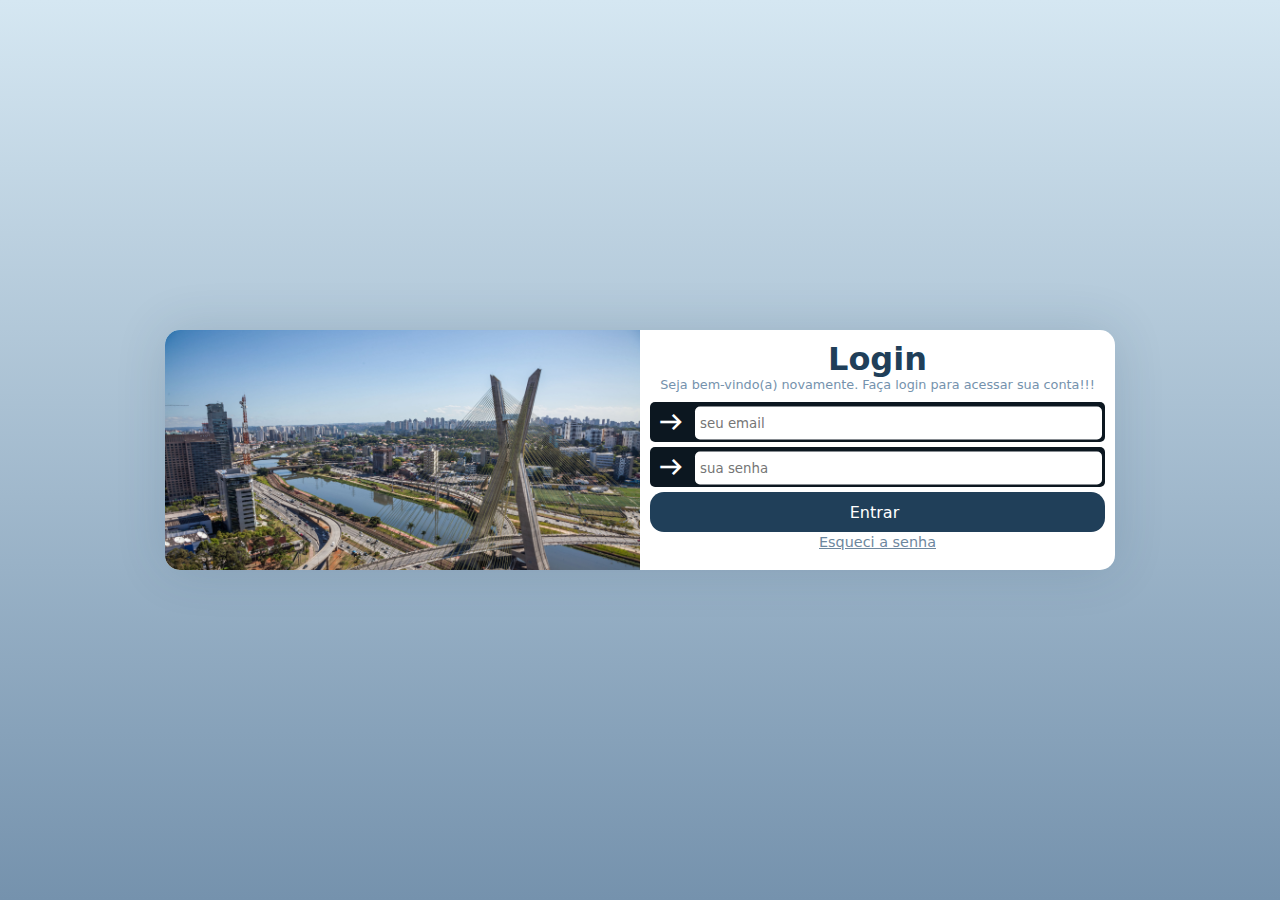
<file: index.html>
<!DOCTYPE html>
<html lang="pt-br">
<head>
    <meta charset="UTF-8">
    <meta name="viewport" content="width=device-width, initial-scale=1.0">
    <title>Login</title>
    <link rel="shortcut icon" href="imagens/favicon.png" type="image/x-icon">

    <link rel="stylesheet" href="https://fonts.googleapis.com/css2?family=Material+Symbols+Outlined:opsz,wght,FILL,GRAD@24,400,0,0&icon_names=arrow_right_alt" />

    <link rel="stylesheet" href="estilos/style.css">

    <link rel="stylesheet" href="estilos/media-query.css">
</head>
<body>
    <main>
        <section id="login">

            <div id="imagem">
            </div>

            <div id="form">
                <h1>Login</h1>
                <p>Seja bem-vindo(a) novamente. Faça login para acessar sua conta!!!</p>

                <form action="login.html" method="post" autocomplete="on">

                    <div class="campo">
                        <span class="material-symbols-outlined">
                            arrow_right_alt
                            </span>

                        <input type="email" name="login" id="ilogin" placeholder="seu email" autocomplete="email" required maxlength="30">

                        <label for="ilogin">Login</label>
                    </div>

                    <div class="campo">

                        <span class="material-symbols-outlined">
                            arrow_right_alt
                            </span>

                        <input type="password" name="senha" id="isenha" placeholder="sua senha" autocomplete="current-password" required minlength="8" maxlength="20">

                        <label for="isenha">Senha</label>
                    </div>

                    <input type="submit" value="Entrar">
                    <a href="esqueci.html" class="botao">
                        Esqueci a senha
                    </a>

                </form>
            </div>
        </section>
    </main>
</body>
</html>
</file>
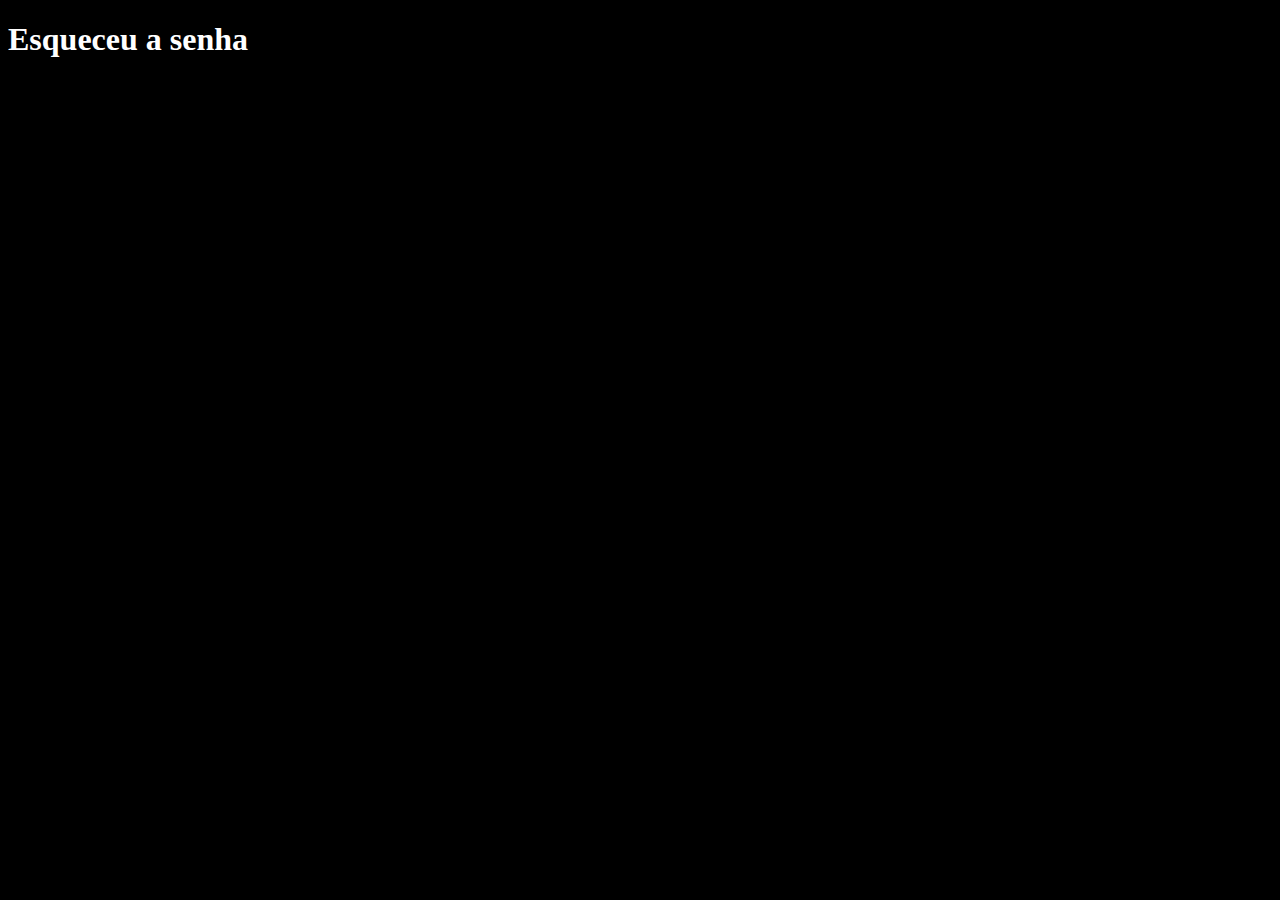
<file: esqueci.html>
<!DOCTYPE html>
<html lang="pt-br">
<head>
    <meta charset="UTF-8">
    <meta name="viewport" content="width=device-width, initial-scale=1.0">
    <title>Esqueceu a senha</title>
    <style>
        body  {
            background-color: black;
            color: white;
        }
    </style>
</head>
<body>
    <h1>Esqueceu a senha</h1>
</body>
</html>
</file>
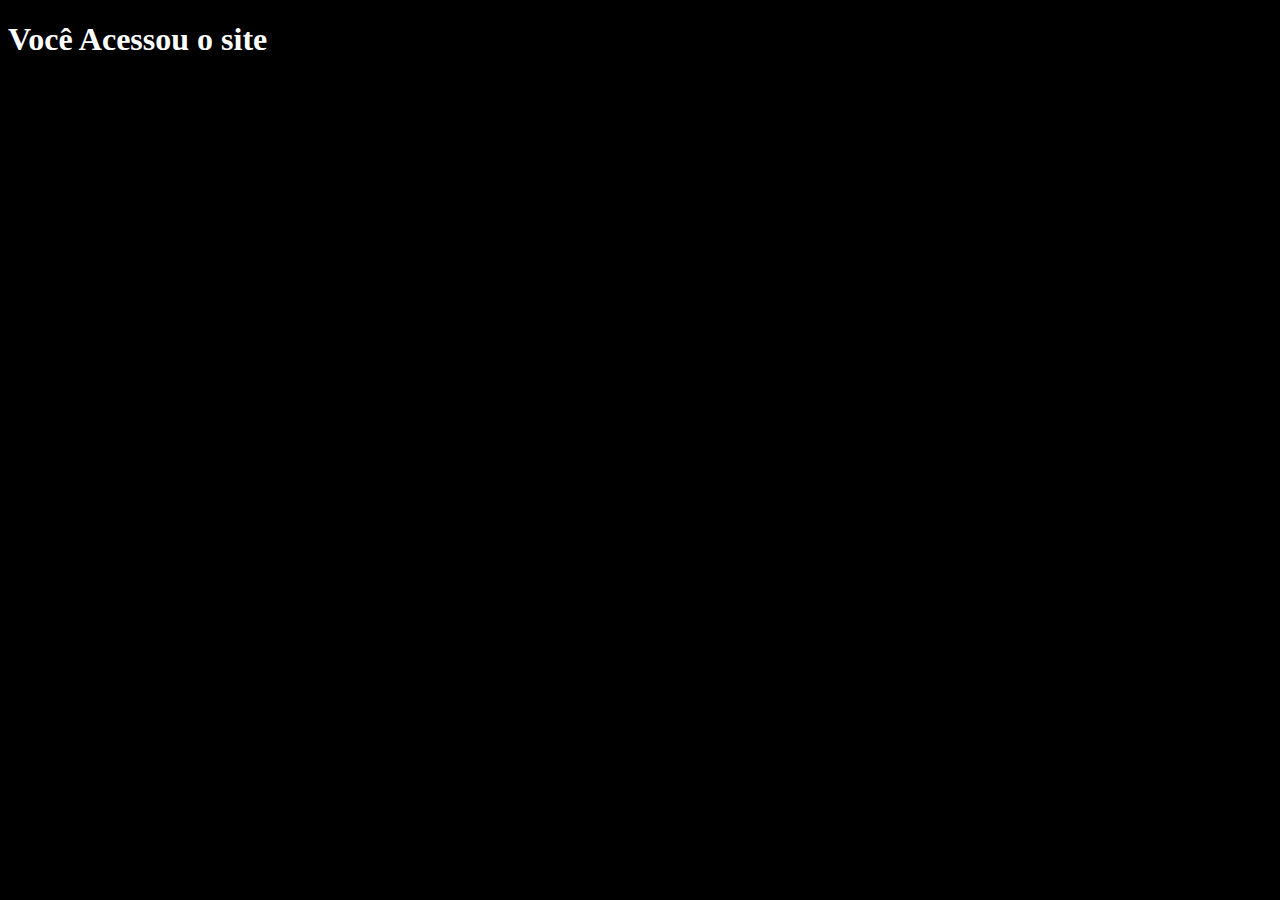
<file: login.html>
<!DOCTYPE html>
<html lang="pt-br">
<head>
    <meta charset="UTF-8">
    <meta name="viewport" content="width=device-width, initial-scale=1.0">
    <title>Acesso</title>
    <style>
        body {
            background-color: black;
            color: white;
        }
    </style>
</head>
<body>
    <h1>Você Acessou o site</h1>
</body>
</html>
</file>
<file: estilos/style.css>
@charset "UTF-8";

/* Cores estão no adobe color */

* {
    font-family: system-ui, -apple-system, BlinkMacSystemFont, 'Segoe UI', Roboto, Oxygen, Ubuntu, Cantarell, 'Open Sans', 'Helvetica Neue', sans-serif;

    padding-left: 0px;
    margin: 0px;
    box-sizing: border-box;
}

body, html {
    background-image: linear-gradient(to top, #7592ad, #D5E7F2);
    height: 100vh;
    width: 100vw;
}

main {
    position: relative;
    height: 100vh;
    width: 100vw;
}

section#login {
    position: absolute;
    top: 50%;
    left: 50%;
    transform: translate(-50%, -50%);
    overflow: hidden;

    background-color: white;
    width: 250px;
    height: 460px;
    border-radius: 15px;
    box-shadow: 0px 0px 50px #203f5928;

    transition: width 1s, height 1s;
    transition-timing-function: ease;
}

section#login > div#imagem {
    display: block;
    background: #D5E7F2 url(../imagens/spaulo.jpg) no-repeat;
    background-size: cover;
    height: 200px;
}

section#login > div#form {
    display: block;
    padding: 10px;
}

div#form h1 {
    color: #203F59;
    text-align: center;
    margin-bottom: 10px;
}

div#form p {
    color: #7592ad;
    text-align: center;
    font-size: .8em;
    margin-bottom: 10px;
    margin-top: -11px;
}

form > div.campo {
    background-color: #0C1720;
    display: block;
    width: 100%;
    height: 40px;
    border-radius: 5px;
    margin: 5px 0px;
}

form label {
    display: none;
}

div.campo > span {
    transform: translateY(-1px);
    color: rgb(255, 255, 255);
    font-size: 2em;
    width: 40px;
    padding: 5px;
}

div.campo input {
    padding-top: 50px;
    background-color: #ffffff;
    border: 0px;
    width: calc(100% - 48px);
    height: 83%;
    border-radius: 5px;
    padding: 5px;
    transform: translateY(-11.5px);
}

form > input[type=submit] {
    display: block;
    font-size: 1em;
    width: 100%;
    height: 40px;
    background-color: #203F59;
    color: white;
    border: none;
    border-radius: 14px;
    cursor: pointer;
}

form > input[type=submit]:hover {
    background-color: #0B161F;
}

form a.botao {
    display: block;
    text-align: center;
    font-size: .9em;
    width: 100%;
    height: 40px;
    padding-top: 2px;
    text-decoration: none;
    color: #6D879E;
    text-decoration: underline;
}

form a.botao:hover {
    color: #0B161F;
}
</file>
<file: estilos/media-query.css>
@charset "UTF-8";

@media screen and (min-width: 992px) {
    
    body, html {
        background-image: linear-gradient(to top, #7592ad, #D5E7F2);
        height: 100vh;
        width: 100vw;
    }
    
    main {
        position: relative;
        height: 100vh;
        width: 100vw;
    }
    
    section#login {
        width: 950px;
        height: 240px;
    }
    
    section#login > div#imagem {
        float: left;
        width: 50%;
        height: 100%;
    }
    
    section#login > div#form {
        float: left;
        width: 50%;
    }
}
</file>
